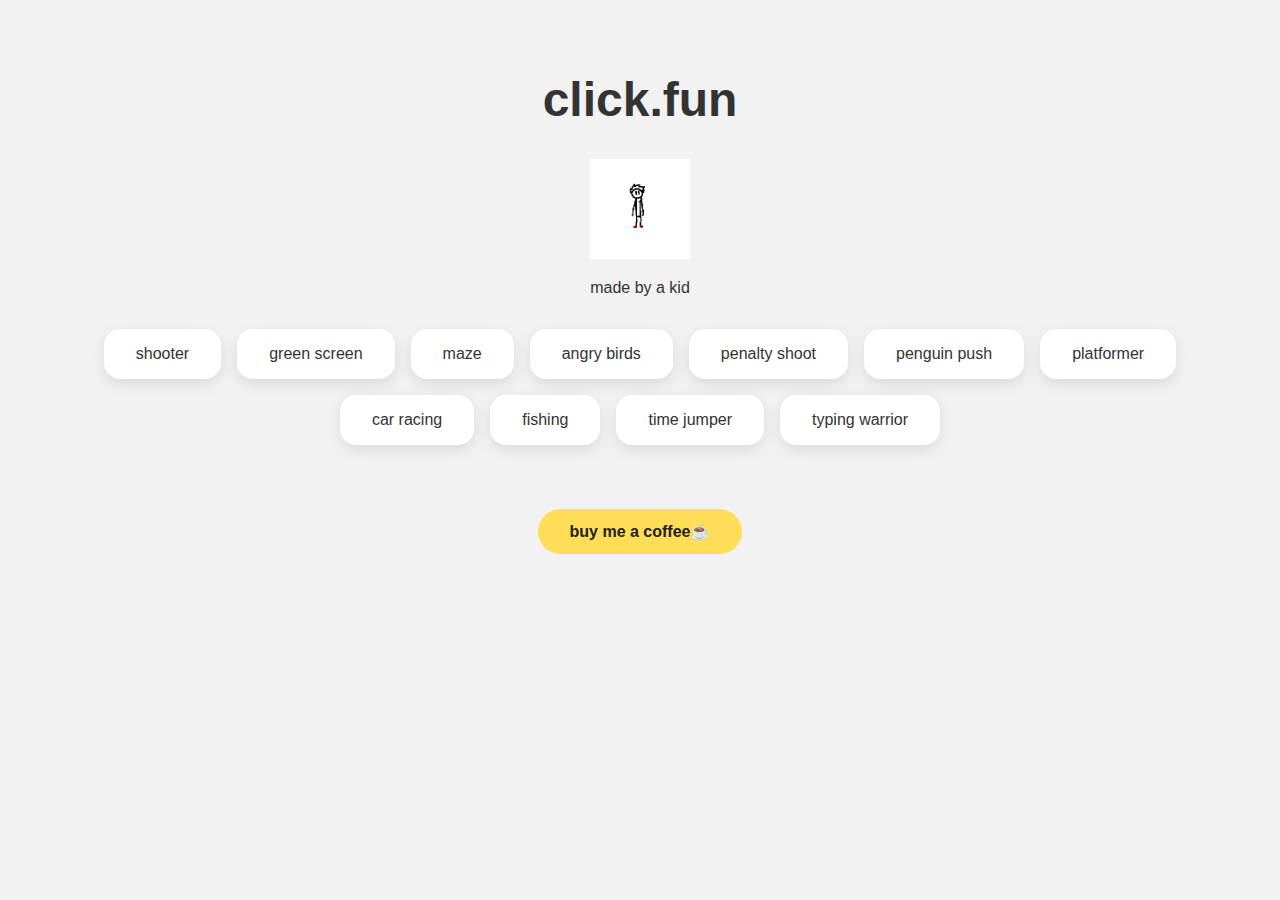
<file: index.html>
<!DOCTYPE html>
<html lang="en">
<head>
  <meta charset="UTF-8">
  <meta name="viewport" content="width=device-width, initial-scale=1.0">
  <title>click.fun</title>
  <link rel="stylesheet" href="style.css">
</head>
<body>
  <h1>click.fun</h1>
  <img src="myphoto.png" width=100 height=100 alt="photo of kid">
  <p>made by a kid</p>

  <div class="game-gallery">
    <a href="games/game1.html" class="game-card">shooter</a>
    <a href="games/game2.html" class="game-card">green screen</a>
    <a href="games/game3.html" class="game-card">maze</a>
    <a href="games/game4.html" class="game-card">angry birds</a>
    <a href="games/game5.html" class="game-card">penalty shoot</a>
    <a href="games/game6.html" class="game-card">penguin push</a>
    <a href="games/game7.html" class="game-card">platformer</a>
    <a href="games/game8.html" class="game-card">car racing</a>
    <a href="games/game9.html" class="game-card">fishing</a>
    <a href="games/game10.html" class="game-card">time jumper</a>
    <a href="games/game11.html" class="game-card">typing warrior</a>
  </div>

  <a href="buy-me-a-coffee.html" class="donate-button">buy me a coffee☕</a>
  <script src="script.js"></script>
</body>
</html>
</file>
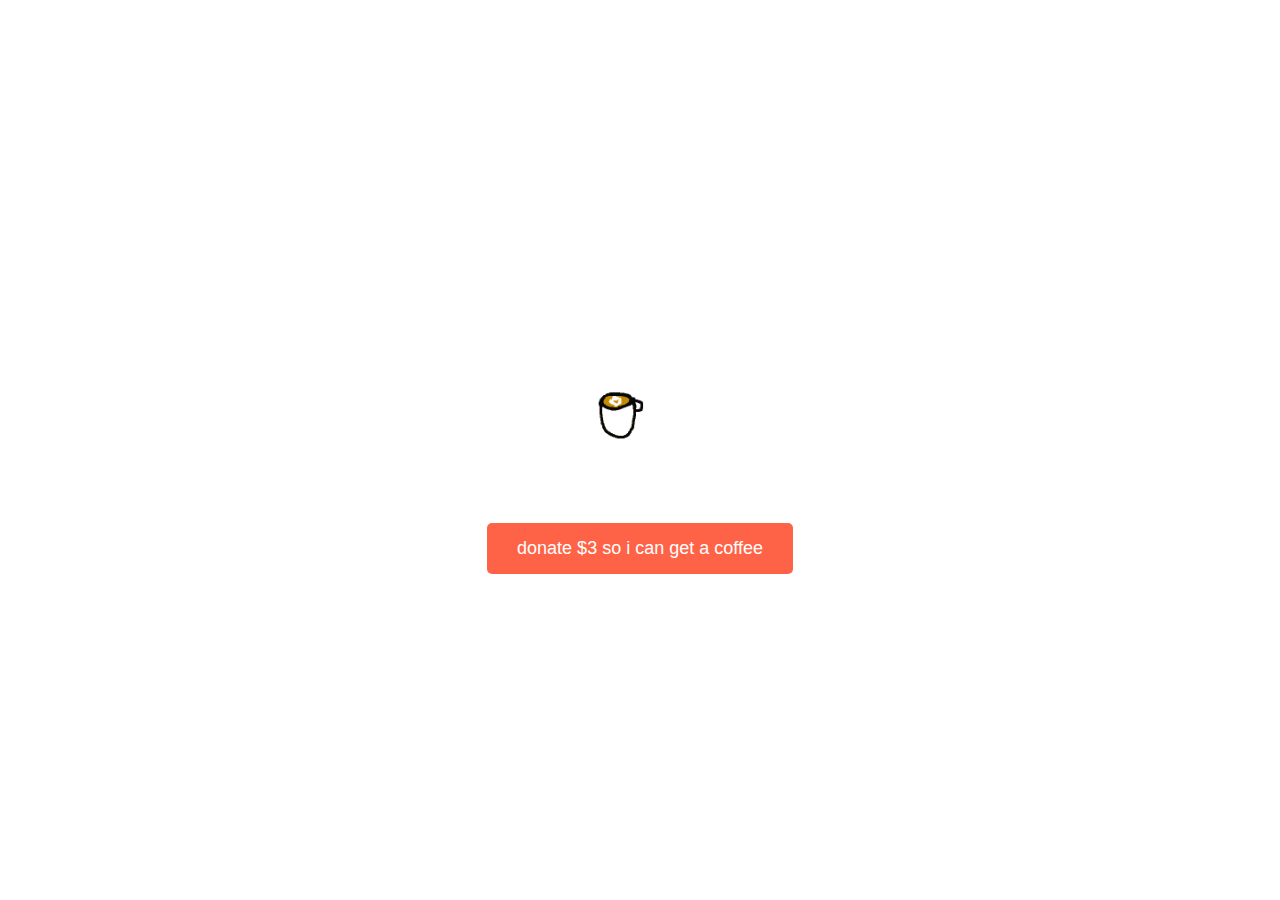
<file: buy-me-a-coffee.html>
<!DOCTYPE html>
<html lang="en">
<head>
  <meta charset="UTF-8">
  <meta name="viewport" content="width=device-width, initial-scale=1.0">
  <title>buy robin a coffee</title>
</head>
<body style="margin:0; display:flex; justify-content:center; align-items:center; height:100vh; background:#fff; flex-direction:column; font-family:sans-serif;">

  <img src="your-coffee-image.png" alt="coffee image" style="width:200px; height:auto; margin-bottom:20px;">


  <a href="https://www.buymeacoffee.com/robin?amount=3" target="_blank" rel="a highschooler" style="text-decoration:none;">
    <button style="padding: 15px 30px; background-color: #ff6347; color: #fff; border: none; border-radius: 5px; font-size: 18px; cursor: pointer; transition: transform 0.3s;">
      donate $3 so i can get a coffee
    </button>
  </a>

</body>
</html>
</file>
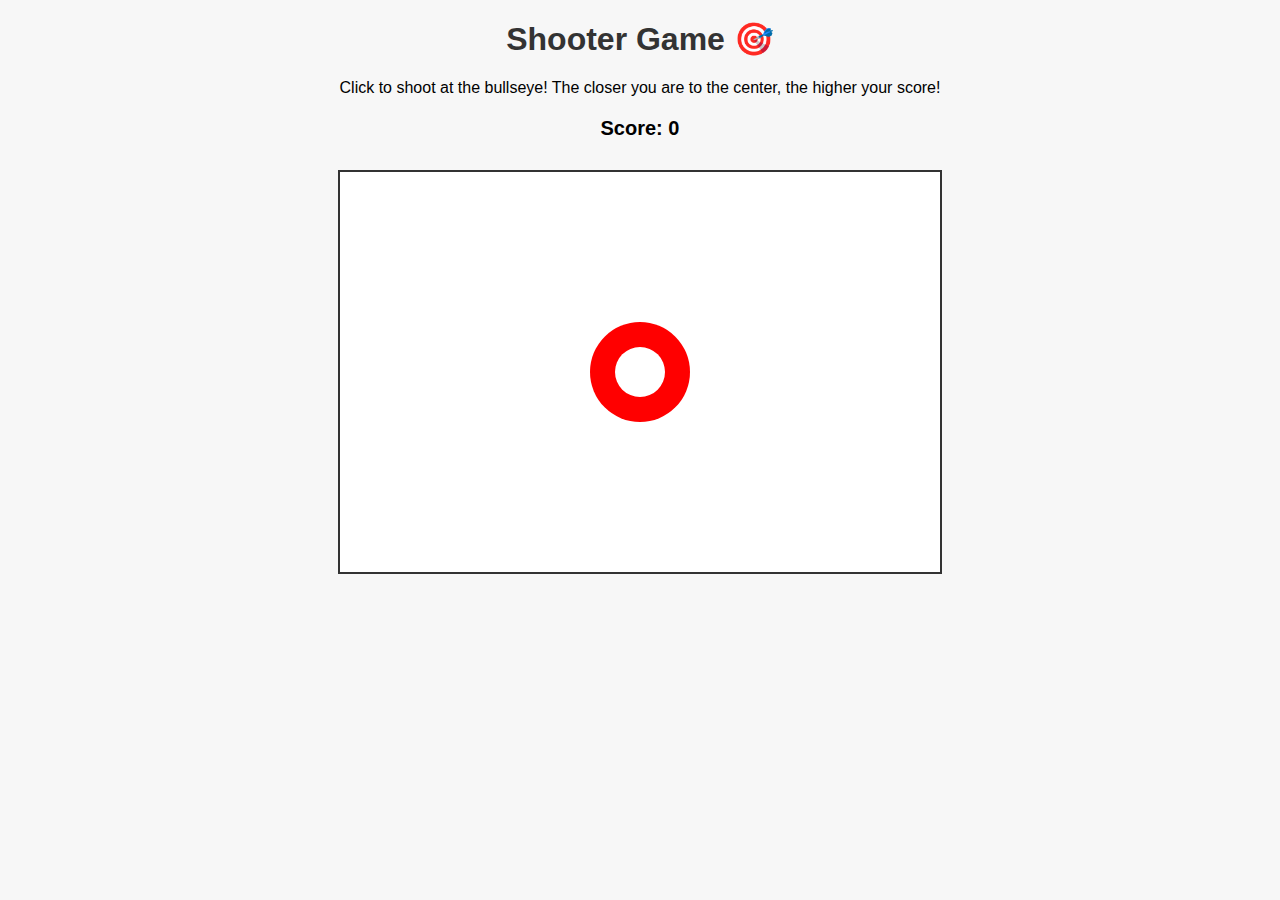
<file: games/game1.html>
<!DOCTYPE html>
<html lang="en">
<head>
  <meta charset="UTF-8">
  <meta name="viewport" content="width=device-width, initial-scale=1.0">
  <title>Shooter Game</title>
  <style>
    body {
      font-family: Arial, sans-serif;
      text-align: center;
      background-color: #f7f7f7;
    }

    h1 {
      margin-top: 20px;
      color: #333;
    }

    #score {
      font-size: 20px;
      font-weight: bold;
      margin: 20px;
    }

    canvas {
      background-color: #fff;
      border: 2px solid #333;
      display: block;
      margin: 30px auto;
    }
  </style>
</head>
<body>
  <h1>Shooter Game 🎯</h1>
  <p>Click to shoot at the bullseye! The closer you are to the center, the higher your score!</p>
  <div id="score">Score: 0</div>
  <canvas id="gameCanvas"></canvas>

  <script>
    const canvas = document.getElementById("gameCanvas");
    const ctx = canvas.getContext("2d");
    canvas.width = 600;
    canvas.height = 400;

    let score = 0;
    const centerX = canvas.width / 2;
    const centerY = canvas.height / 2;
    const radius = 50; // Radius of the bullseye
    const maxDistance = Math.sqrt(centerX * centerX + centerY * centerY);

    // Draw bullseye
    function drawBullseye() {
      ctx.clearRect(0, 0, canvas.width, canvas.height); // Clear the canvas
      ctx.beginPath();
      ctx.arc(centerX, centerY, radius, 0, Math.PI * 2);
      ctx.fillStyle = "red";
      ctx.fill();
      ctx.beginPath();
      ctx.arc(centerX, centerY, radius / 2, 0, Math.PI * 2);
      ctx.fillStyle = "white";
      ctx.fill();
      ctx.closePath();
    }

    // Calculate score based on click distance from the center
    function calculateScore(x, y) {
      const distance = Math.sqrt((x - centerX) ** 2 + (y - centerY) ** 2);
      const score = Math.max(0, Math.floor(100 - (distance / maxDistance) * 100));
      return score;
    }

    // Update score and display it
    function updateScore(x, y) {
      score = calculateScore(x, y);
      document.getElementById("score").textContent = `Score: ${score}`;
    }

    // Shoot when the user clicks
    canvas.addEventListener("click", (e) => {
      const x = e.offsetX;
      const y = e.offsetY;
      updateScore(x, y);
      drawBullseye();
      ctx.beginPath();
      ctx.arc(x, y, 10, 0, Math.PI * 2);
      ctx.fillStyle = "blue";
      ctx.fill();
      ctx.closePath();
    });

    // Draw the initial bullseye
    drawBullseye();
  </script>
</body>
</html>
</file>
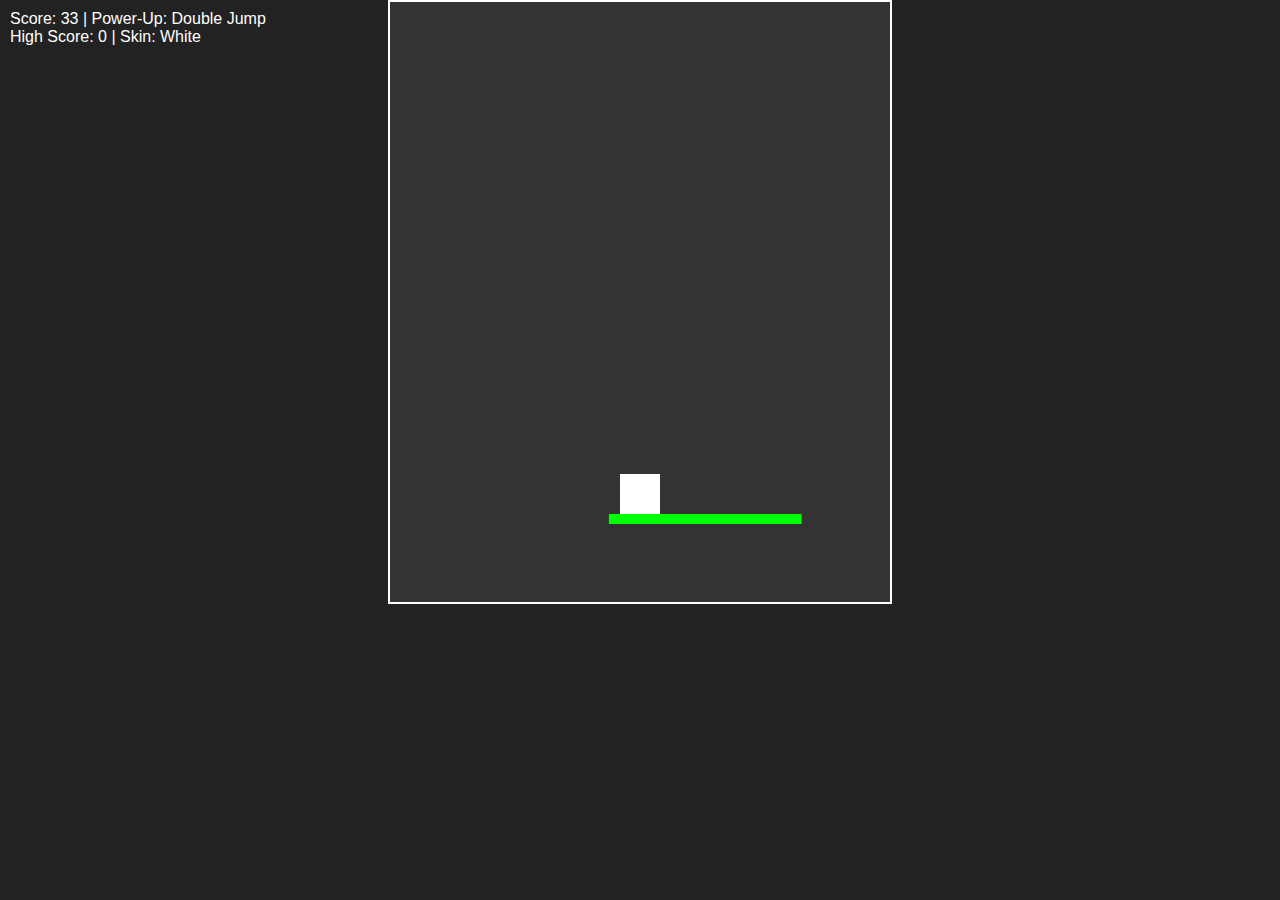
<file: games/game10.html>
<!DOCTYPE html>
<html lang="en">
<head>
  <meta charset="UTF-8" />
  <title>Time Jumper</title>
  <style>
    * { margin: 0; padding: 0; box-sizing: border-box; }
    body { background: #222; overflow: hidden; font-family: sans-serif; color: white; }
    canvas { display: block; margin: auto; background: #333; border: 2px solid white; }
    #ui {
      position: absolute;
      top: 10px;
      left: 10px;
      font-size: 16px;
    }
    #gameover {
      position: absolute;
      top: 50%;
      left: 50%;
      transform: translate(-50%, -50%);
      color: white;
      font-size: 24px;
      text-align: center;
      display: none;
    }
    button {
      margin-top: 10px;
      padding: 10px 20px;
      font-size: 16px;
      cursor: pointer;
    }
  </style>
</head>
<body>
  <canvas id="game"></canvas>
  <div id="ui">
    Score: <span id="score">0</span> | Power-Up: <span id="power">None</span><br>
    High Score: <span id="highscore">0</span> | Skin: <span id="skin">White</span>
  </div>
  <div id="gameover">
    <p id="gameoverText"></p>
    <button onclick="restartGame()">Try Again</button>
    <br><br>
    <button onclick="cycleSkin()">Change Skin</button>
  </div>

  <script>
    const canvas = document.getElementById("game");
    const ctx = canvas.getContext("2d");
    canvas.width = 500;
    canvas.height = 600;

    let player = { x: 230, y: 500, width: 40, height: 40, vy: 0, jumping: false };
    let skins = ["white", "red", "blue", "yellow", "green"];
    let currentSkin = 0;
    let platforms = [];
    let score = 0;
    let highscore = localStorage.getItem("highscore") || 0;
    let powerUp = "None";
    let gravity = 0.5;
    let jumpPower = -10;
    let gameSpeed = 2;
    let keys = {};
    let gameRunning = true;

    document.getElementById("highscore").textContent = highscore;
    document.getElementById("skin").textContent = skins[currentSkin].charAt(0).toUpperCase() + skins[currentSkin].slice(1);

    function cycleSkin() {
      currentSkin = (currentSkin + 1) % skins.length;
      document.getElementById("skin").textContent = skins[currentSkin].charAt(0).toUpperCase() + skins[currentSkin].slice(1);
    }

    function createPlatform() {
      const width = 100 + Math.random() * 100;
      const x = Math.random() * (canvas.width - width);
      platforms.push({ x, y: canvas.height, width, height: 10, timer: 300 });
    }
    setInterval(() => { if (gameRunning) createPlatform(); }, 1500);

    window.addEventListener("keydown", e => keys[e.key] = true);
    window.addEventListener("keyup", e => keys[e.key] = false);

    function applyPowerUp(type) {
      powerUp = type;
      document.getElementById("power").textContent = type;
      if (type === "Double Jump") jumpPower = -15;
      if (type === "Slow Time") gameSpeed = 1;
      if (type === "Platform Freeze") gravity = 0.2;
      setTimeout(() => {
        powerUp = "None";
        document.getElementById("power").textContent = "None";
        jumpPower = -10;
        gameSpeed = 2;
        gravity = 0.5;
      }, 5000);
    }

    function gameLoop() {
      if (!gameRunning) return;
      ctx.clearRect(0, 0, canvas.width, canvas.height);

      if (keys["ArrowLeft"]) player.x -= 5;
      if (keys["ArrowRight"]) player.x += 5;
      if (keys[" "] && !player.jumping) {
        player.vy = jumpPower;
        player.jumping = true;
      }

      player.vy += gravity;
      player.y += player.vy;

      if (player.y > canvas.height) {
        endGame();
        return;
      }

      for (let i = platforms.length - 1; i >= 0; i--) {
        let p = platforms[i];
        p.y -= gameSpeed;
        p.timer--;
        if (p.timer <= 0) {
          platforms.splice(i, 1);
          continue;
        }
        ctx.fillStyle = "lime";
        ctx.fillRect(p.x, p.y, p.width, p.height);

        if (
          player.vy >= 0 &&
          player.y + player.height < p.y + 10 &&
          player.y + player.height > p.y &&
          player.x + player.width > p.x &&
          player.x < p.x + p.width
        ) {
          player.y = p.y - player.height;
          player.vy = 0;
          player.jumping = false;
          score++;
          document.getElementById("score").textContent = score;

          if (score % 10 === 0) {
            const types = ["Double Jump", "Slow Time", "Platform Freeze"];
            const type = types[Math.floor(Math.random() * types.length)];
            applyPowerUp(type);
          }
        }
      }

      ctx.fillStyle = skins[currentSkin];
      ctx.fillRect(player.x, player.y, player.width, player.height);

      requestAnimationFrame(gameLoop);
    }

    function endGame() {
      gameRunning = false;
      document.getElementById("gameover").style.display = "block";
      document.getElementById("gameoverText").textContent = `Game Over! Final Score: ${score}`;
      if (score > highscore) {
        highscore = score;
        localStorage.setItem("highscore", highscore);
        document.getElementById("highscore").textContent = highscore;
      }
    }

    function restartGame() {
      player.x = 230;
      player.y = 500;
      player.vy = 0;
      player.jumping = false;
      score = 0;
      document.getElementById("score").textContent = 0;
      platforms = [];
      document.getElementById("gameover").style.display = "none";
      gameRunning = true;
      createPlatform();
      gameLoop();
    }

    createPlatform();
    gameLoop();
  </script>
</body>
</html>
</file>
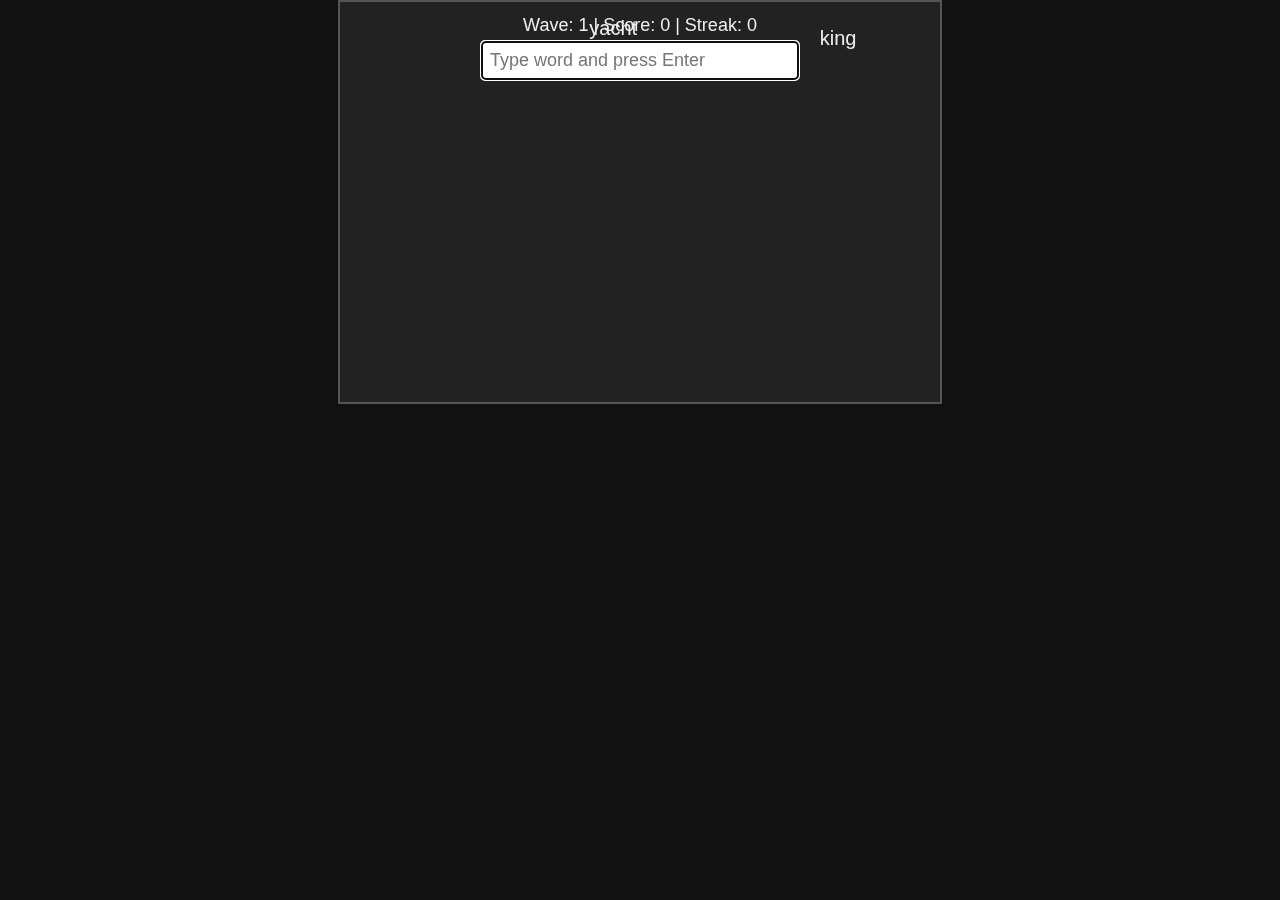
<file: games/game11.html>
<!DOCTYPE html>
<html lang="en">
<head>
  <meta charset="UTF-8">
  <title>Typing Warrior</title>
  <style>
    body { margin: 0; background: #111; color: #eee; font-family: sans-serif; overflow: hidden; }
    #gameCanvas { display: block; margin: auto; background: #222; border: 2px solid #555; }
    #ui { position: absolute; top: 10px; left: 50%; transform: translateX(-50%); text-align: center; }
    #ui div { margin: 5px; font-size: 18px; }
    #inputBox { width: 300px; padding: 8px; font-size: 18px; border-radius: 4px; border: 1px solid #555; }
  </style>
</head>
<body>
  <canvas id="gameCanvas" width="600" height="400"></canvas>
  <div id="ui">
    <div>Wave: <span id="wave">1</span> | Score: <span id="score">0</span> | Streak: <span id="streak">0</span></div>
    <input type="text" id="inputBox" placeholder="Type word and press Enter" autocomplete="off" />
    <div id="message"></div>
  </div>
  <script>
    const canvas = document.getElementById('gameCanvas');
    const ctx = canvas.getContext('2d');

    const inputBox = document.getElementById('inputBox');
    const waveDisplay = document.getElementById('wave');
    const scoreDisplay = document.getElementById('score');
    const streakDisplay = document.getElementById('streak');
    const messageDiv = document.getElementById('message');

    const WORDS = ['apple','banana','cherry','dragon','eagle','forest','guitar','harbor','island','jungle','king','lemon','mountain','night','ocean','piano','queen','rocket','sunset','tiger','umbrella','violet','whiskey','xylophone','yacht','zephyr'];

    let enemies = [];
    let effects = [];
    let wave = 1;
    let score = 0;
    let streak = 0;
    let enemySpeed = 1;
    let spawning = true;

    function spawnWave() {
      enemies = [];
      effects = [];
      spawning = true;
      let count = 5 + wave * 2;
      for (let i = 0; i < count; i++) {
        let word = WORDS[Math.floor(Math.random() * WORDS.length)];
        word = word + (wave>3 ? String(Math.floor(Math.random()*10)) : '');
        enemies.push({
          word,
          x: Math.random() * (canvas.width - 80) + 40,
          y: -Math.random() * 200,
          speed: enemySpeed + wave * 0.1,
        });
      }
      waveDisplay.textContent = wave;
    }

    function draw() {
      ctx.clearRect(0,0,canvas.width,canvas.height);
      // draw enemies
      ctx.fillStyle = '#eee';
      ctx.textAlign = 'center';
      ctx.font = '20px sans-serif';
      enemies.forEach(e => {
        ctx.fillText(e.word, e.x, e.y);
        e.y += e.speed;
      });
      // draw effects
      effects.forEach((eff, i) => {
        ctx.globalAlpha = eff.alpha;
        ctx.fillStyle = 'red';
        ctx.beginPath(); ctx.arc(eff.x, eff.y, eff.radius, 0, Math.PI*2); ctx.fill();
        ctx.globalAlpha = 1;
        eff.radius += 1;
        eff.alpha -= 0.02;
        if (eff.alpha <= 0) effects.splice(i,1);
      });
    }

    function update() {
      // check for game over
      for (let e of enemies) {
        if (e.y > canvas.height - 20) {
          endGame(); return;
        }
      }
      if (enemies.length === 0 && spawning) {
        spawning = false;
        wave++;
        enemySpeed += 0.2;
        setTimeout(spawnWave, 1000);
      }
      draw();
      if (spawning) requestAnimationFrame(update);
    }

    function endGame() {
      messageDiv.innerHTML = `<span style=\"color:red;font-size:24px;\">Game Over!</span> Final Score: ${score}`;
      spawning = false;
      inputBox.disabled = true;
    }

    inputBox.addEventListener('keydown', e => {
      if (e.key === 'Enter') {
        let val = inputBox.value.trim();
        let idx = enemies.findIndex(en => en.word === val);
        if (idx !== -1) {
          let en = enemies[idx];
          // hit effect
          effects.push({ x: en.x, y: en.y, radius: 10, alpha: 1 });
          enemies.splice(idx,1);
          score += 10 * (1 + Math.floor(streak/5));
          streak++;
          messageDiv.textContent = 'Hit!';
        } else {
          streak = 0;
          messageDiv.textContent = 'Miss!';
        }
        scoreDisplay.textContent = score;
        streakDisplay.textContent = streak;
        inputBox.value = '';
      }
    });

    // start
    spawnWave();
    update();
    inputBox.focus();
  </script>
</body>
</html>
</file>
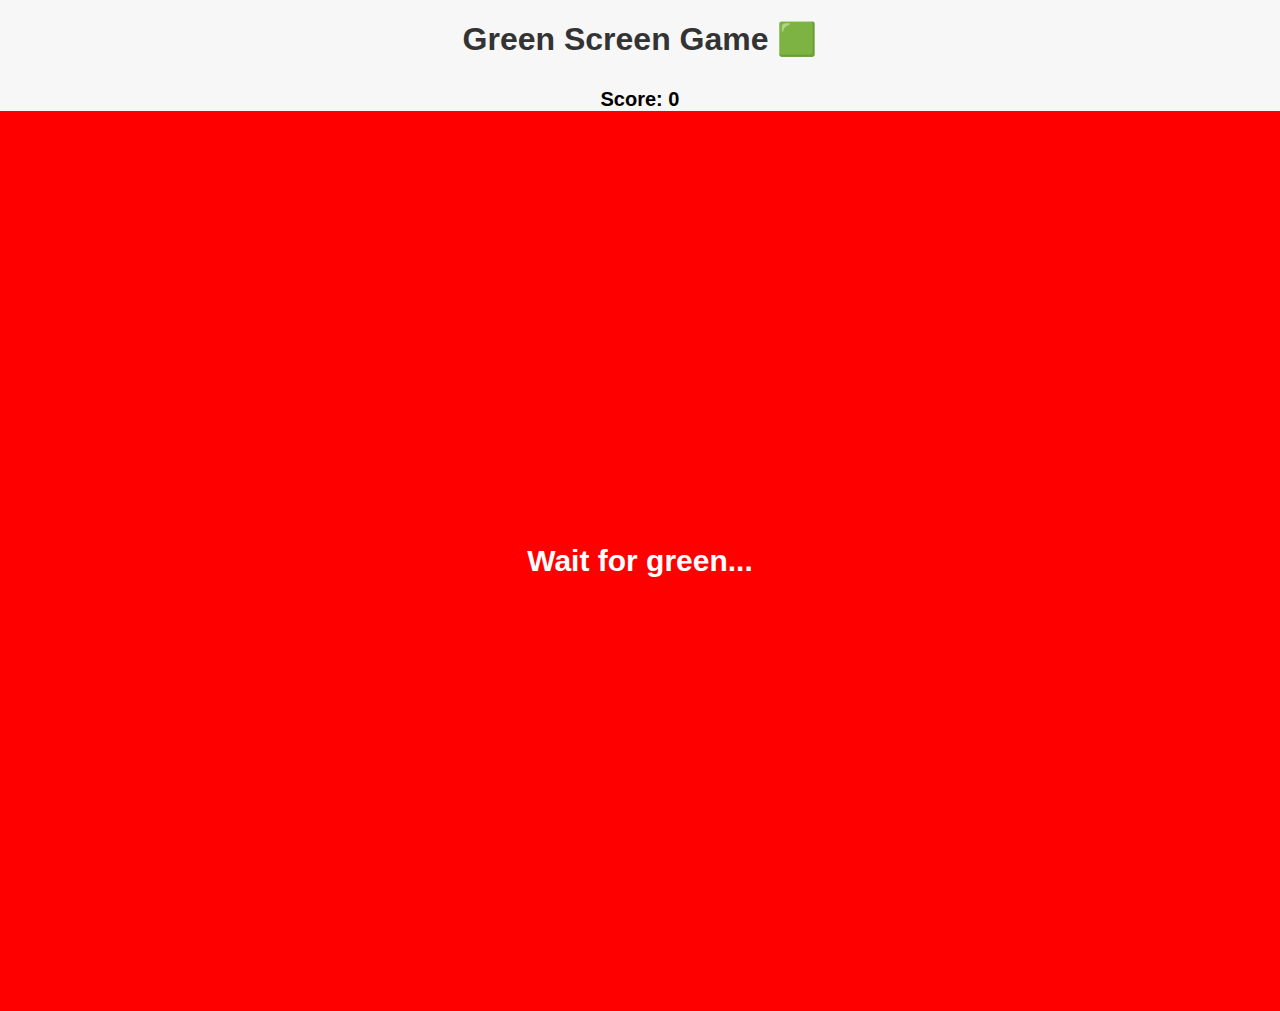
<file: games/game2.html>
<!DOCTYPE html>
<html lang="en">
<head>
  <meta charset="UTF-8">
  <meta name="viewport" content="width=device-width, initial-scale=1.0">
  <title>Green Screen Game</title>
  <style>
    body {
      font-family: Arial, sans-serif;
      text-align: center;
      background-color: #f7f7f7;
      margin: 0;
      padding: 0;
    }

    h1 {
      margin-top: 20px;
      color: #333;
    }

    #score {
      font-size: 20px;
      font-weight: bold;
      margin-top: 30px;
    }

    #game-container {
      width: 100%;
      height: 100vh;
      background-color: red;  /* Starting background color */
      display: flex;
      justify-content: center;
      align-items: center;
      color: white;
      font-size: 40px;
      cursor: pointer;
    }

    #result {
      font-size: 30px;
      font-weight: bold;
    }
  </style>
</head>
<body>
  <h1>Green Screen Game 🟩</h1>
  <div id="score">Score: 0</div>
  <div id="game-container">
    <div id="result">Wait for green...</div>
  </div>

  <script>
    let score = 0;
    let startTime = 0;
    let gameStarted = false;
    const gameContainer = document.getElementById("game-container");
    const resultDiv = document.getElementById("result");
    const scoreDisplay = document.getElementById("score");

    // Randomly change the screen to green after a random time between 2 and 5 seconds
    function startGame() {
      gameStarted = true;
      resultDiv.textContent = "Wait for green...";
      gameContainer.style.backgroundColor = "red";

      const waitTime = Math.floor(Math.random() * (5000 - 2000) + 2000);  // Random time between 2s and 5s

      setTimeout(() => {
        if (gameStarted) {
          gameContainer.style.backgroundColor = "green"; // Turn screen green
          startTime = Date.now(); // Start the timer
          resultDiv.textContent = "Click!";
        }
      }, waitTime);
    }

    // Handle click event
    gameContainer.addEventListener("click", () => {
      if (gameContainer.style.backgroundColor === "green") {
        const timeTaken = Date.now() - startTime; // Calculate milliseconds taken to click
        score++;
        scoreDisplay.textContent = `Score: ${score}`;
        resultDiv.textContent = `You clicked in ${timeTaken} ms!`;

        setTimeout(() => {
          startGame(); // Start the game again after a short delay
        }, 1000); // Delay before starting the next round
      }
    });

    // Start the first game
    startGame();
  </script>
</body>
</html>
</file>
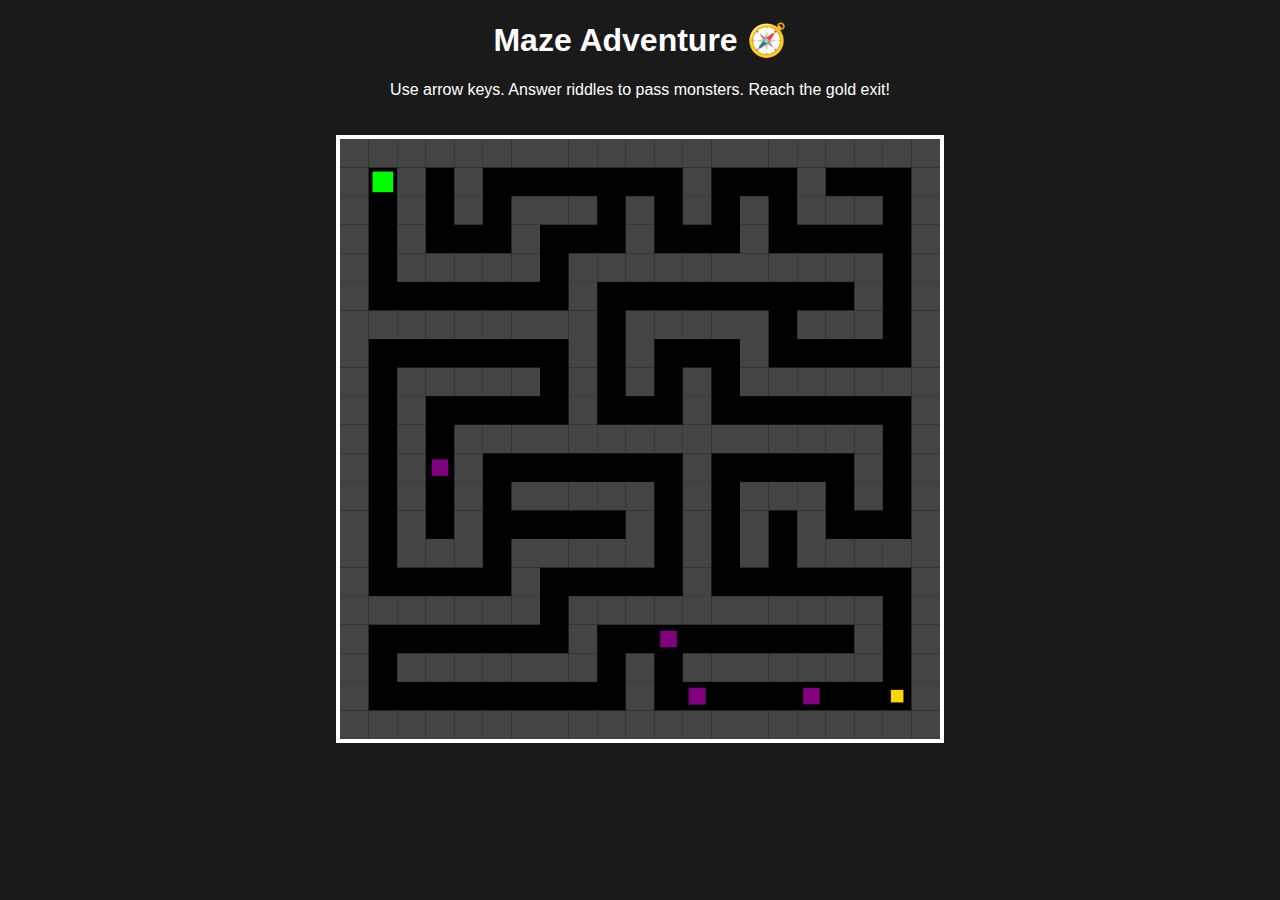
<file: games/game3.html>
<!DOCTYPE html>
<html lang="en">
<head>
  <meta charset="UTF-8">
  <title>Maze Adventure Game</title>
  <style>
    body {
      font-family: sans-serif;
      background-color: #1a1a1a;
      color: white;
      text-align: center;
      margin: 0;
      padding: 0;
    }

    canvas {
      margin-top: 20px;
      border: 4px solid white;
      background-color: black;
    }

    #message {
      margin-top: 10px;
      font-size: 18px;
      color: #fffbcc;
    }
  </style>
</head>
<body>
  <h1>Maze Adventure 🧭</h1>
  <p>Use arrow keys. Answer riddles to pass monsters. Reach the gold exit!</p>
  <canvas id="mazeCanvas" width="600" height="600"></canvas>
  <div id="message"></div>

  <script>
    const canvas = document.getElementById("mazeCanvas");
    const ctx = canvas.getContext("2d");

    const rows = 21;
    const cols = 21;
    const cellSize = canvas.width / cols;

    let maze = [];
    let monsters = [];
    const player = { x: 1, y: 1 };
    const exit = { x: cols - 2, y: rows - 2 };

    const riddles = [
      { q: "What has to be broken before you can use it?", a: "egg" },
      { q: "I’m tall when I’m young, and short when I’m old. What am I?", a: "candle" },
      { q: "What goes up but never comes down?", a: "age" },
      { q: "What gets wetter the more it dries?", a: "towel" },
      { q: "I speak without a mouth and hear without ears. What am I?", a: "echo" },
      { q: "The more of me you take, the more you leave behind. What am I?", a: "footsteps" },
      { q: "I have keys but no locks. I have a space but no room. What am I?", a: "keyboard" },
      { q: "What runs but never walks, has a bed but never sleeps?", a: "river" },
      { q: "What can travel around the world while staying in the same corner?", a: "stamp" },
      { q: "What begins with T, ends with T, and has T in it?", a: "teapot" },
      { q: "I’m light as a feather, but even the world’s strongest man can’t hold me for long. What am I?", a: "breath" }
    ];

    function shuffle(array) {
      for (let i = array.length - 1; i > 0; i--) {
        const j = Math.floor(Math.random() * (i + 1));
        [array[i], array[j]] = [array[j], array[i]];
      }
      return array;
    }

    function generateMaze() {
      maze = Array(rows).fill().map(() => Array(cols).fill(1));

      function carve(x, y) {
        maze[y][x] = 0;
        const dirs = shuffle([[0, -2], [2, 0], [0, 2], [-2, 0]]);
        for (const [dx, dy] of dirs) {
          const nx = x + dx;
          const ny = y + dy;
          if (nx > 0 && ny > 0 && nx < cols && ny < rows && maze[ny][nx] === 1) {
            maze[y + dy / 2][x + dx / 2] = 0;
            carve(nx, ny);
          }
        }
      }

      carve(1, 1);

      monsters = [];
      while (monsters.length < 5) {
        const x = Math.floor(Math.random() * (cols - 2)) + 1;
        const y = Math.floor(Math.random() * (rows - 2)) + 1;
        if (maze[y][x] === 0 && !(x === player.x && y === player.y) && !(x === exit.x && y === exit.y)) {
          monsters.push({ x, y, defeated: false });
        }
      }
    }

    function drawMaze() {
      ctx.clearRect(0, 0, canvas.width, canvas.height);
      for (let y = 0; y < rows; y++) {
        for (let x = 0; x < cols; x++) {
          if (maze[y][x] === 1) {
            ctx.fillStyle = "#444";
            ctx.fillRect(x * cellSize, y * cellSize, cellSize, cellSize);
          }
        }
      }

      // Draw monsters
      monsters.forEach(m => {
        if (!m.defeated) {
          ctx.fillStyle = "purple";
          ctx.fillRect(m.x * cellSize + 6, m.y * cellSize + 6, cellSize - 12, cellSize - 12);
        }
      });

      // Draw player
      ctx.fillStyle = "lime";
      ctx.fillRect(player.x * cellSize + 4, player.y * cellSize + 4, cellSize - 8, cellSize - 8);

      // Draw exit
      ctx.fillStyle = "gold";
      ctx.fillRect(exit.x * cellSize + 8, exit.y * cellSize + 8, cellSize - 16, cellSize - 16);
    }

    function showMessage(text) {
      document.getElementById("message").textContent = text;
    }

    function checkMonster() {
      const monster = monsters.find(m => m.x === player.x && m.y === player.y && !m.defeated);
      if (monster) {
        const riddle = riddles[Math.floor(Math.random() * riddles.length)];
        const answer = prompt("🧟 Monster asks: " + riddle.q).toLowerCase().trim();
        if (answer === riddle.a) {
          monster.defeated = true;
          showMessage("✅ Correct! Monster defeated.");
        } else {
          showMessage("❌ Wrong! Try another path.");
          return false;
        }
      }
      return true;
    }

    function move(dx, dy) {
      const nx = player.x + dx;
      const ny = player.y + dy;
      if (maze[ny][nx] === 0) {
        const prevX = player.x, prevY = player.y;
        player.x = nx;
        player.y = ny;
        if (!checkMonster()) {
          player.x = prevX;
          player.y = prevY;
        }
        if (player.x === exit.x && player.y === exit.y) {
          showMessage("🎉 You escaped the maze!");
        }
        drawMaze();
      }
    }

    document.addEventListener("keydown", e => {
      switch (e.key) {
        case "ArrowUp": move(0, -1); break;
        case "ArrowDown": move(0, 1); break;
        case "ArrowLeft": move(-1, 0); break;
        case "ArrowRight": move(1, 0); break;
      }
    });

    generateMaze();
    drawMaze();
  </script>
</body>
</html>
</file>
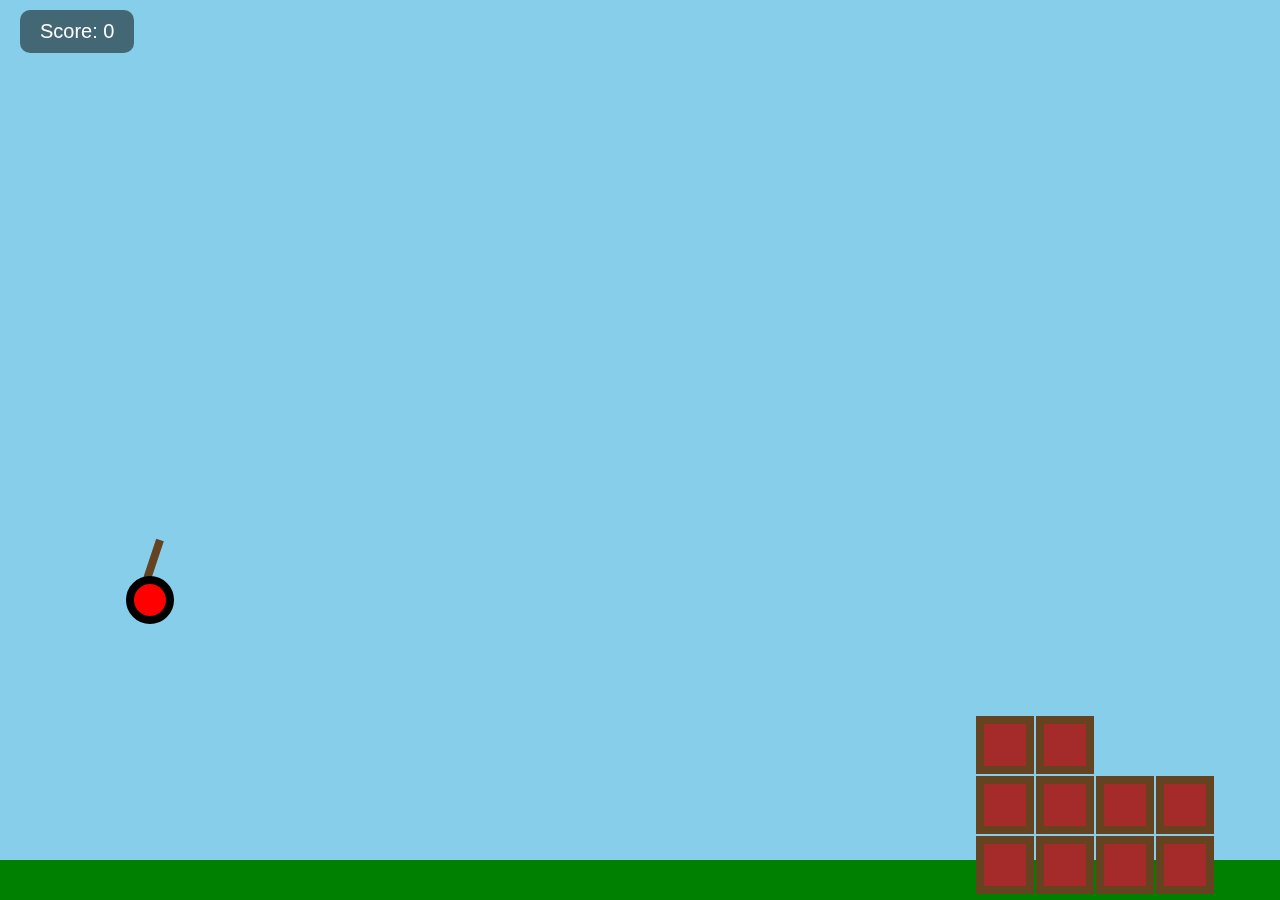
<file: games/game4.html>
<!DOCTYPE html>
<html lang="en">
<head>
  <meta charset="UTF-8">
  <title>Slingshot Showdown 🐦</title>
  <style>
    body {
      margin: 0;
      overflow: hidden;
      background: skyblue;
      font-family: sans-serif;
    }

    #scoreboard {
      position: absolute;
      top: 10px;
      left: 20px;
      color: white;
      background: rgba(0,0,0,0.5);
      padding: 10px 20px;
      font-size: 20px;
      border-radius: 10px;
    }

    #redoBtn {
      position: absolute;
      top: 10px;
      right: 20px;
      padding: 10px 20px;
      font-size: 16px;
      background: #ff5959;
      border: none;
      color: white;
      border-radius: 10px;
      cursor: pointer;
      display: none;
    }

    canvas {
      display: block;
    }
  </style>
</head>
<body>
  <div id="scoreboard">Score: 0</div>
  <button id="redoBtn">🔁 Redo</button>
  <canvas id="gameCanvas"></canvas>

  <script>
    const canvas = document.getElementById("gameCanvas");
    const ctx = canvas.getContext("2d");
    canvas.width = window.innerWidth;
    canvas.height = window.innerHeight;

    const scoreboard = document.getElementById("scoreboard");
    const redoBtn = document.getElementById("redoBtn");

    const gravity = 0.4;
    let isDragging = false;
    let score = 0;

    const slingshot = { x: 150, y: canvas.height - 300 };

    let bird;
    let blocks = [];

    function resetGame() {
      bird = {
        x: slingshot.x,
        y: slingshot.y,
        radius: 20,
        vx: 0,
        vy: 0,
        launched: false
      };

      blocks = [];
      for (let i = 0; i < 10; i++) {
        blocks.push({
          x: canvas.width - 300 + (i % 4) * 60,
          y: canvas.height - 60 - Math.floor(i / 4) * 60,
          w: 50,
          h: 50,
          color: "brown",
          hit: false
        });
      }

      score = 0;
      updateScore();
      redoBtn.style.display = "none";
    }

    function updateScore() {
      scoreboard.textContent = "Score: " + score;
    }

    function drawSlingshot() {
      ctx.strokeStyle = "#654321";
      ctx.lineWidth = 8;
      ctx.beginPath();
      ctx.moveTo(slingshot.x - 10, slingshot.y);
      ctx.lineTo(slingshot.x + 10, slingshot.y - 60);
      ctx.stroke();
    }

    function drawBird() {
      ctx.beginPath();
      ctx.arc(bird.x, bird.y, bird.radius, 0, Math.PI * 2);
      ctx.fillStyle = "red";
      ctx.fill();
      ctx.strokeStyle = "black";
      ctx.stroke();
    }

    function drawBlocks() {
      blocks.forEach(b => {
        if (!b.hit) {
          ctx.fillStyle = b.color;
          ctx.fillRect(b.x, b.y, b.w, b.h);
          ctx.strokeRect(b.x, b.y, b.w, b.h);
        }
      });
    }

    function update() {
      if (bird.launched) {
        bird.vy += gravity;
        bird.x += bird.vx;
        bird.y += bird.vy;

        blocks.forEach(b => {
          if (!b.hit && bird.x + bird.radius > b.x && bird.x - bird.radius < b.x + b.w &&
              bird.y + bird.radius > b.y && bird.y - bird.radius < b.y + b.h) {
            b.hit = true;
            score++;
            updateScore();
          }
        });

        if (bird.y > canvas.height + 50 || bird.x > canvas.width + 50 || bird.x < -50) {
          redoBtn.style.display = "inline-block";
        }
      }
    }

    function draw() {
      ctx.clearRect(0, 0, canvas.width, canvas.height);

      // Sky and ground
      ctx.fillStyle = "green";
      ctx.fillRect(0, canvas.height - 40, canvas.width, 40);

      drawSlingshot();
      drawBlocks();
      drawBird();

      if (isDragging) {
        ctx.beginPath();
        ctx.moveTo(slingshot.x, slingshot.y);
        ctx.lineTo(bird.x, bird.y);
        ctx.strokeStyle = "black";
        ctx.stroke();
      }
    }

    function gameLoop() {
      update();
      draw();
      requestAnimationFrame(gameLoop);
    }

    canvas.addEventListener("mousedown", e => {
      const dx = e.offsetX - bird.x;
      const dy = e.offsetY - bird.y;
      if (Math.sqrt(dx * dx + dy * dy) < bird.radius + 10 && !bird.launched) {
        isDragging = true;
      }
    });

    canvas.addEventListener("mousemove", e => {
      if (isDragging) {
        bird.x = e.offsetX;
        bird.y = e.offsetY;
      }
    });

    canvas.addEventListener("mouseup", e => {
      if (isDragging) {
        isDragging = false;
        bird.vx = (slingshot.x - e.offsetX) * 0.15;
        bird.vy = (slingshot.y - e.offsetY) * 0.15;
        bird.launched = true;
      }
    });

    redoBtn.addEventListener("click", () => {
      resetGame();
    });

    resetGame();
    gameLoop();
  </script>
</body>
</html>
</file>
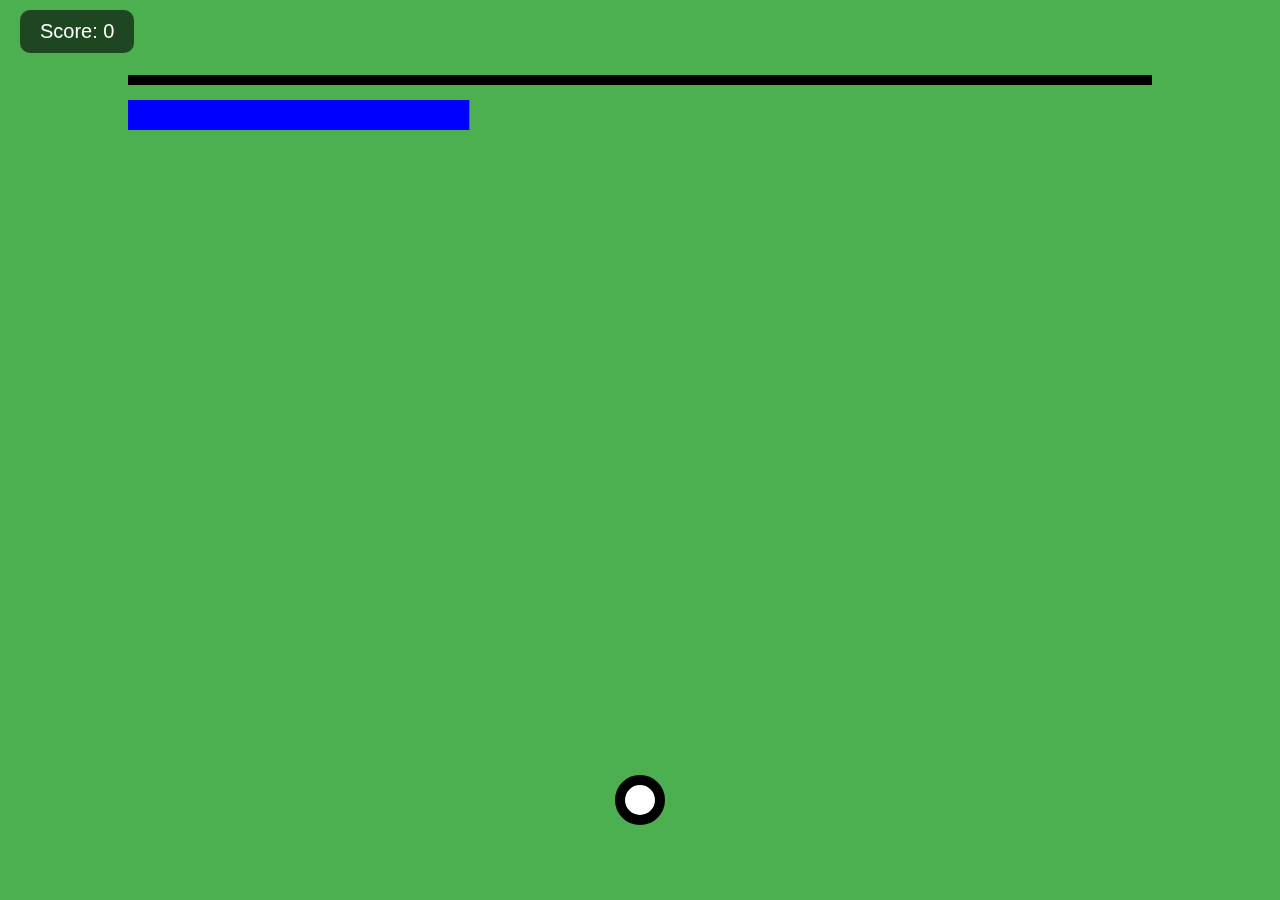
<file: games/game5.html>
<!DOCTYPE html>
<html lang="en">
<head>
  <meta charset="UTF-8">
  <title>Penalty Kick Challenge ⚽</title>
  <style>
    body {
      margin: 0;
      overflow: hidden;
      font-family: sans-serif;
      background: #a8d5e2;
    }

    canvas {
      display: block;
    }

    #score {
      position: absolute;
      top: 10px;
      left: 20px;
      background: rgba(0,0,0,0.6);
      color: white;
      padding: 10px 20px;
      font-size: 20px;
      border-radius: 10px;
    }

    #redoBtn {
      position: absolute;
      top: 10px;
      right: 20px;
      padding: 10px 20px;
      font-size: 16px;
      background: #f44336;
      border: none;
      color: white;
      border-radius: 10px;
      cursor: pointer;
      display: none;
    }

    #message {
      position: absolute;
      top: 100px;
      left: 50%;
      transform: translateX(-50%);
      font-size: 30px;
      color: white;
      font-weight: bold;
      display: none;
    }

    .crowd {
      position: absolute;
      top: 50%;
      width: 50px;
      height: 50px;
      background: yellow;
      border-radius: 50%;
      animation: crowdCheer 1s ease-in-out infinite;
    }

    .crowd-left {
      left: 10px;
    }

    .crowd-right {
      right: 10px;
    }

    @keyframes crowdCheer {
      0%, 100% { transform: scale(1); }
      50% { transform: scale(1.5); }
    }
  </style>
</head>
<body>
  <div id="score">Score: 0</div>
  <button id="redoBtn">🔁 Try Again</button>
  <div id="message"></div>
  <canvas id="gameCanvas"></canvas>

  <script>
    const canvas = document.getElementById('gameCanvas');
    const ctx = canvas.getContext('2d');
    const scoreDisplay = document.getElementById('score');
    const redoBtn = document.getElementById('redoBtn');
    const messageDisplay = document.getElementById('message');

    canvas.width = window.innerWidth;
    canvas.height = window.innerHeight;

    let ball, goalie, dragging = false, score = 0, gameOver = false;

    const messages = ["MMMMMBAPPE", "SUIIIIIIII", "GOAL!", "TOP CORNER"];

    function resetGame() {
      ball = {
        x: canvas.width / 2,
        y: canvas.height - 100,
        radius: 20,
        vx: 0,
        vy: 0,
        isMoving: false
      };

      // Goal size is now 80% of the canvas width, allowing goalie to move more
      const goalWidth = canvas.width * 0.8;
      goalie = {
        x: canvas.width / 2 - goalWidth / 2, // Start at the center of the goal
        y: 100,
        width: goalWidth / 3, // Goalkeeper's width (1/3 of the goal width)
        height: 30,
        direction: 1,
        speed: 16 // Increased speed for faster movement (2x faster than before)
      };

      score = 0;
      gameOver = false;
      updateScore();
      redoBtn.style.display = "none";
      messageDisplay.style.display = "none";
      document.querySelectorAll(".crowd").forEach(c => c.remove());
    }

    function updateScore() {
      scoreDisplay.textContent = `Score: ${score}`;
    }

    function drawField() {
      ctx.fillStyle = '#4CAF50';
      ctx.fillRect(0, 0, canvas.width, canvas.height);
      ctx.fillStyle = 'white';
      ctx.lineWidth = 10;

      // Goal line width 80% of canvas width
      const goalLineWidth = canvas.width * 0.8;
      const goalLineStartX = (canvas.width - goalLineWidth) / 2;
      ctx.beginPath();
      ctx.moveTo(goalLineStartX, 80);
      ctx.lineTo(goalLineStartX + goalLineWidth, 80);
      ctx.stroke();
    }

    function drawBall() {
      ctx.beginPath();
      ctx.arc(ball.x, ball.y, ball.radius, 0, Math.PI * 2);
      ctx.fillStyle = 'white';
      ctx.fill();
      ctx.strokeStyle = 'black';
      ctx.stroke();
    }

    function drawGoalie() {
      ctx.fillStyle = 'blue';
      ctx.fillRect(goalie.x, goalie.y, goalie.width, goalie.height);
    }

    function showMessage(message) {
      messageDisplay.textContent = message;
      messageDisplay.style.display = "block";
      setTimeout(() => {
        messageDisplay.style.display = "none";
      }, 1500);
    }

    function drawCrowd() {
      if (score > 0) {
        const leftCrowd = document.createElement('div');
        leftCrowd.classList.add('crowd', 'crowd-left');
        document.body.appendChild(leftCrowd);

        const rightCrowd = document.createElement('div');
        rightCrowd.classList.add('crowd', 'crowd-right');
        document.body.appendChild(rightCrowd);
      }
    }

    function update() {
      if (!gameOver && ball.isMoving) {
        ball.x += ball.vx;
        ball.y += ball.vy;

        // Goalkeeper movement speed increased
        goalie.x += goalie.speed * goalie.direction;
        if (goalie.x <= canvas.width / 2 - (canvas.width * 0.8) / 2 || goalie.x + goalie.width >= canvas.width / 2 + (canvas.width * 0.8) / 2) {
          goalie.direction *= -1;
        }

        if (ball.y <= 90) {
          ball.isMoving = false;

          const goalLineWidth = canvas.width * 0.8;
          const goalLineStartX = (canvas.width - goalLineWidth) / 2;
          const inGoal = ball.x >= goalLineStartX && ball.x <= goalLineStartX + goalLineWidth;
          const hitGoalie = ball.x > goalie.x && ball.x < goalie.x + goalie.width;

          if (inGoal && !hitGoalie) {
            score += 50;
            updateScore();
            showMessage(messages[Math.floor(Math.random() * messages.length)]);
            drawCrowd();
            setTimeout(() => {
              ball.x = canvas.width / 2;
              ball.y = canvas.height - 100;
              ball.vx = 0;
              ball.vy = 0;
              ball.isMoving = false;
            }, 1000);
          } else {
            gameOver = true;
            redoBtn.style.display = "inline-block";
            showMessage("Game Over! Missed!");
          }
        }
      }
    }

    function draw() {
      ctx.clearRect(0, 0, canvas.width, canvas.height);
      drawField();
      drawGoalie();
      drawBall();

      if (dragging) {
        ctx.beginPath();
        ctx.moveTo(ball.x, ball.y);
        ctx.lineTo(dragX, dragY);
        ctx.strokeStyle = 'black';
        ctx.stroke();
      }
    }

    function gameLoop() {
      update();
      draw();
      requestAnimationFrame(gameLoop);
    }

    let dragX = 0, dragY = 0;

    canvas.addEventListener("mousedown", (e) => {
      if (!ball.isMoving && !gameOver) {
        const dx = e.offsetX - ball.x;
        const dy = e.offsetY - ball.y;
        if (Math.sqrt(dx * dx + dy * dy) < ball.radius + 10) {
          dragging = true;
        }
      }
    });

    canvas.addEventListener("mousemove", (e) => {
      if (dragging) {
        dragX = e.offsetX;
        dragY = e.offsetY;
      }
    });

    canvas.addEventListener("mouseup", (e) => {
      if (dragging) {
        dragging = false;
        const power = 0.2;
        ball.vx = (ball.x - dragX) * power;
        ball.vy = (ball.y - dragY) * power;
        ball.isMoving = true;
      }
    });

    redoBtn.addEventListener("click", () => {
      resetGame();
    });

    resetGame();
    gameLoop();
  </script>
</body>
</html>
</file>
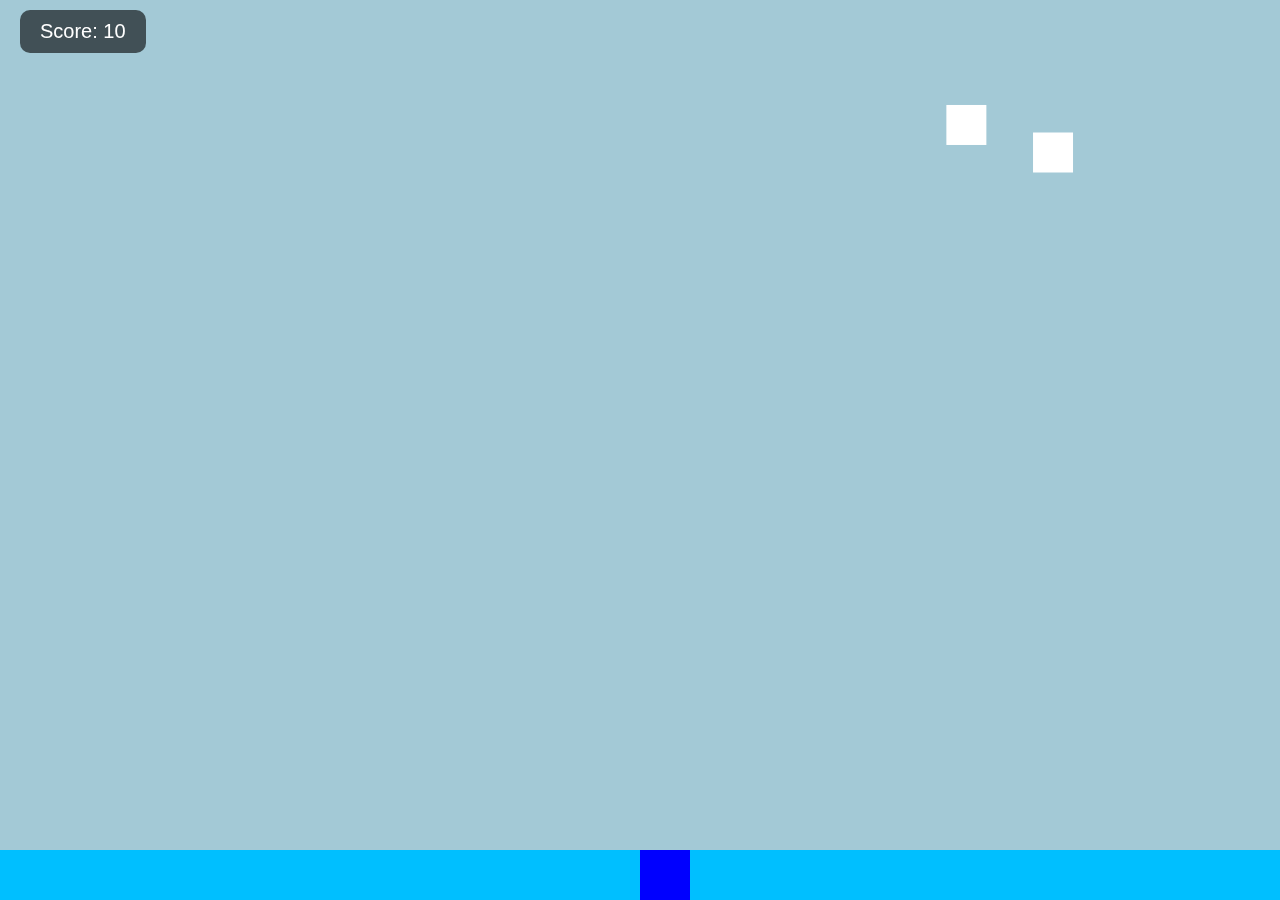
<file: games/game6.html>
<!DOCTYPE html>
<html lang="en">
<head>
  <meta charset="UTF-8">
  <meta name="viewport" content="width=device-width, initial-scale=1.0">
  <title>Penguin Push</title>
  <style>
    body {
      margin: 0;
      overflow: hidden;
      font-family: sans-serif;
      background: #a3c9d6;
    }

    canvas {
      display: block;
    }

    #score {
      position: absolute;
      top: 10px;
      left: 20px;
      background: rgba(0,0,0,0.6);
      color: white;
      padding: 10px 20px;
      font-size: 20px;
      border-radius: 10px;
    }

    #redoBtn {
      position: absolute;
      top: 10px;
      right: 20px;
      padding: 10px 20px;
      font-size: 16px;
      background: #f44336;
      border: none;
      color: white;
      border-radius: 10px;
      cursor: pointer;
      display: none;
    }

    #message {
      position: absolute;
      top: 100px;
      left: 50%;
      transform: translateX(-50%);
      font-size: 30px;
      color: white;
      font-weight: bold;
      display: none;
    }
  </style>
</head>
<body>
  <div id="score">Score: 0</div>
  <button id="redoBtn">🔁 Try Again</button>
  <div id="message"></div>
  <canvas id="gameCanvas"></canvas>

  <script>
    const canvas = document.getElementById('gameCanvas');
    const ctx = canvas.getContext('2d');
    const scoreDisplay = document.getElementById('score');
    const redoBtn = document.getElementById('redoBtn');
    const messageDisplay = document.getElementById('message');

    canvas.width = window.innerWidth;
    canvas.height = window.innerHeight;

    let player, penguins, score = 0, gameOver = false;

    function resetGame() {
      player = {
        x: canvas.width / 2,
        y: canvas.height - 50,
        width: 50,
        height: 50,
        speedX: 0,
        speedY: 0,
        speed: 5
      };

      penguins = [];
      score = 0;
      gameOver = false;
      updateScore();
      redoBtn.style.display = "none";
      messageDisplay.style.display = "none";
      createPenguin(); // Start spawning penguins
    }

    function updateScore() {
      scoreDisplay.textContent = `Score: ${score}`;
    }

    function drawPlayer() {
      ctx.fillStyle = 'blue';
      ctx.fillRect(player.x, player.y, player.width, player.height);
    }

    function createPenguin() {
      const penguinSize = 40;
      const penguinSpeed = 2;
      const xPos1 = Math.random() * (canvas.width - penguinSize);
      const xPos2 = Math.random() * (canvas.width - penguinSize);

      penguins.push({
        x: xPos1,
        y: 0,
        width: penguinSize,
        height: penguinSize,
        speed: penguinSpeed + Math.random() * 2 // Random speed for each penguin
      });
      
      penguins.push({
        x: xPos2,
        y: 0,
        width: penguinSize,
        height: penguinSize,
        speed: penguinSpeed + Math.random() * 2 // Random speed for each penguin
      });

      score += 10;
      updateScore();
    }

    function drawPenguins() {
      penguins.forEach(penguin => {
        ctx.fillStyle = 'white';
        ctx.fillRect(penguin.x, penguin.y, penguin.width, penguin.height);
      });
    }

    function movePenguins() {
      penguins.forEach(penguin => {
        penguin.y += penguin.speed;
        if (penguin.y > canvas.height) {
          penguin.y = -40;
          penguin.x = Math.random() * (canvas.width - penguin.width);
        }
      });
    }

    function handleCollisions() {
      penguins.forEach(penguin => {
        if (
          player.x < penguin.x + penguin.width &&
          player.x + player.width > penguin.x &&
          player.y < penguin.y + penguin.height &&
          player.y + player.height > penguin.y
        ) {
          gameOver = true;
          messageDisplay.textContent = "Game Over!";
          messageDisplay.style.display = "block";
          redoBtn.style.display = "inline-block";
        }
      });
    }

    function draw() {
      ctx.clearRect(0, 0, canvas.width, canvas.height);

      // Draw the icy platform
      ctx.fillStyle = '#00BFFF';
      ctx.fillRect(0, canvas.height - 50, canvas.width, 50);

      drawPlayer();
      drawPenguins();
      movePenguins();
      handleCollisions();
    }

    function update() {
      if (!gameOver) {
        player.x += player.speedX;
        player.y += player.speedY;

        if (player.x < 0) player.x = 0;
        if (player.x + player.width > canvas.width) player.x = canvas.width - player.width;

        if (player.y < canvas.height - 50) {
          player.y += player.speedY; // Sliding effect
        } else {
          player.y = canvas.height - 50; // Stop sliding when reaching the platform
        }
      }
      draw();
    }

    function gameLoop() {
      update();
      requestAnimationFrame(gameLoop);
    }

    // Controls
    document.addEventListener("keydown", (e) => {
      if (e.key === "ArrowLeft") {
        player.speedX = -player.speed;
      } else if (e.key === "ArrowRight") {
        player.speedX = player.speed;
      } else if (e.key === "ArrowUp") {
        player.speedY = -player.speed;
      } else if (e.key === "ArrowDown") {
        player.speedY = player.speed;
      }
    });

    document.addEventListener("keyup", (e) => {
      if (e.key === "ArrowLeft" || e.key === "ArrowRight") {
        player.speedX = 0;
      }
      if (e.key === "ArrowUp" || e.key === "ArrowDown") {
        player.speedY = 0;
      }
    });

    redoBtn.addEventListener("click", () => {
      resetGame();
    });

    resetGame();
    setInterval(createPenguin, 1000); // Spawn 2 penguins every second
    gameLoop();
  </script>
</body>
</html>
</file>
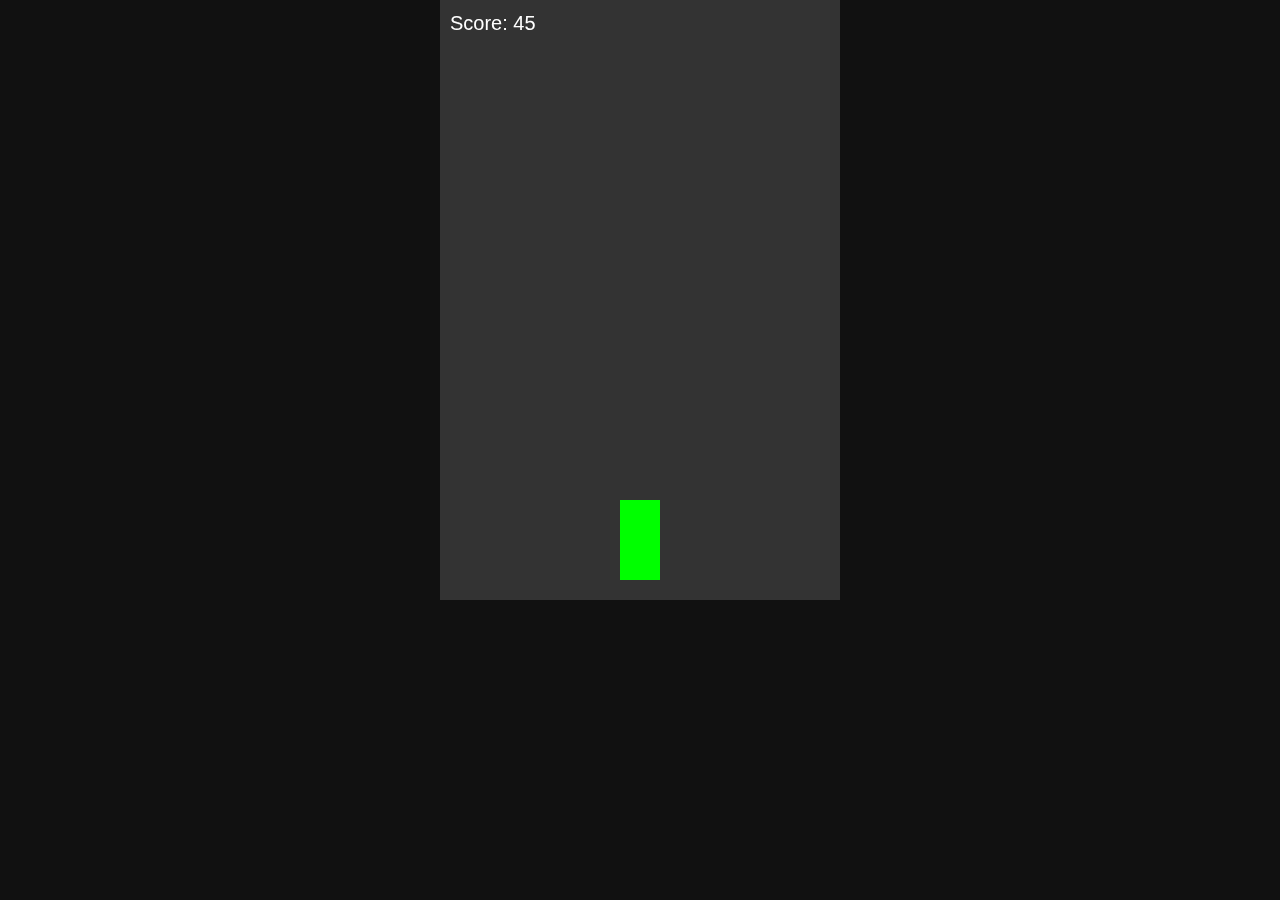
<file: games/game8.html>
<!DOCTYPE html>
<html lang="en">
<head>
  <meta charset="UTF-8">
  <title>Car Racing Game</title>
  <style>
    body { margin: 0; background: #111; overflow: hidden; }
    canvas { display: block; margin: auto; background: #333; }
  </style>
</head>
<body>
<canvas id="game"></canvas>
<script>
const canvas = document.getElementById("game");
const ctx = canvas.getContext("2d");
canvas.width = 400;
canvas.height = 600;

let player = { x: 180, y: 500, width: 40, height: 80, color: "lime" };
let enemies = [];
let score = 0;
let gameOver = false;
let speed = 4;

function spawnEnemy() {
  const lane = Math.floor(Math.random() * 4);
  const x = lane * 100 + 30;
  enemies.push({ x: x, y: -100, width: 40, height: 80, color: "red" });
}
setInterval(spawnEnemy, 1000);

let keys = {};
window.addEventListener("keydown", e => keys[e.key] = true);
window.addEventListener("keyup", e => keys[e.key] = false);

function draw(obj) {
  ctx.fillStyle = obj.color;
  ctx.fillRect(obj.x, obj.y, obj.width, obj.height);
}

function resetGame() {
  player.x = 180;
  enemies = [];
  score = 0;
  gameOver = false;
}

function gameLoop() {
  if (gameOver) return;
  ctx.clearRect(0, 0, canvas.width, canvas.height);

  if (keys["ArrowLeft"] && player.x > 0) player.x -= 5;
  if (keys["ArrowRight"] && player.x < canvas.width - player.width) player.x += 5;

  draw(player);

  for (let i = 0; i < enemies.length; i++) {
    let enemy = enemies[i];
    enemy.y += speed;
    draw(enemy);

    if (
      player.x < enemy.x + enemy.width &&
      player.x + player.width > enemy.x &&
      player.y < enemy.y + enemy.height &&
      player.y + player.height > enemy.y
    ) {
      gameOver = true;
      alert("You crashed! Final Score: " + score);
    }
  }

  score++;
  ctx.fillStyle = "white";
  ctx.font = "20px Arial";
  ctx.fillText("Score: " + score, 10, 30);

  requestAnimationFrame(gameLoop);
}

gameLoop();
</script>
</body>
</html>
</file>
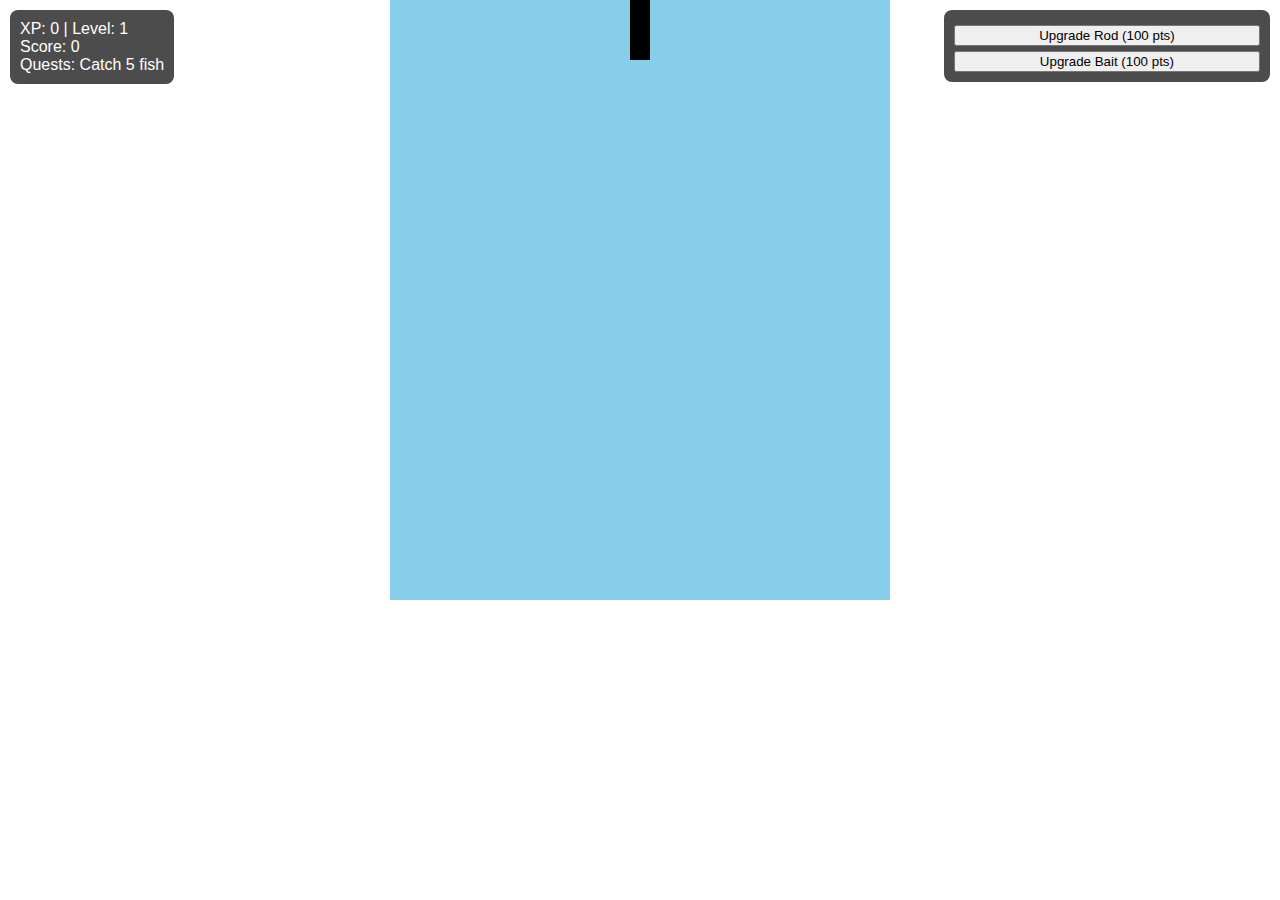
<file: games/game9.html>
<!DOCTYPE html>
<html lang="en">
<head>
  <meta charset="UTF-8" />
  <title>Fishing Adventure</title>
  <style>
    body { margin: 0; overflow: hidden; }
    canvas { display: block; margin: auto; background: #87ceeb; transition: background 1s ease; }
    #ui {
      position: absolute;
      top: 10px;
      left: 10px;
      color: white;
      font-family: Arial;
      background: rgba(0,0,0,0.7);
      padding: 10px;
      border-radius: 8px;
    }
    #shop {
      position: absolute;
      top: 10px;
      right: 10px;
      background: rgba(0,0,0,0.7);
      color: white;
      padding: 10px;
      border-radius: 8px;
      font-family: Arial;
    }
    button {
      margin-top: 5px;
      width: 100%;
    }
  </style>
</head>
<body>
<div id="ui">
  <div>XP: <span id="xp">0</span> | Level: <span id="level">1</span></div>
  <div>Score: <span id="score">0</span></div>
  <div>Quests: Catch <span id="questFish">5</span> fish</div>
</div>
<div id="shop">
  <button onclick="upgradeRod()">Upgrade Rod (100 pts)</button>
  <button onclick="upgradeBait()">Upgrade Bait (100 pts)</button>
</div>
<canvas id="game"></canvas>
<audio src="https://cdn.pixabay.com/download/audio/2022/03/15/audio_5e33623e93.mp3?filename=calm-water-ambient-11294.mp3" autoplay loop></audio>
<script>
const canvas = document.getElementById("game");
const ctx = canvas.getContext("2d");
canvas.width = 500;
canvas.height = 600;

let hook = { x: 240, y: 0, width: 20, height: 60, speed: 3, isDown: false };
let fish = [];
let score = 0, xp = 0, level = 1, rodLevel = 1, baitLevel = 1;
let questFishGoal = 5;
let questFishCaught = 0;
let backgrounds = ["#87ceeb", "#1e90ff", "#2f4f4f", "#00008b"];

function spawnFish() {
  const y = 400 + Math.random() * 180;
  const speed = 2 + Math.random() * 3;
  const direction = Math.random() < 0.5 ? 1 : -1;
  const x = direction === 1 ? -60 : canvas.width + 60;
  const rand = Math.random();
  let type = "normal", color = "orange", value = 50;
  if (rand < 0.1) { type = "rare"; color = "gold"; value = 150; }
  if (rand < 0.02) { type = "boss"; color = "purple"; value = 500; }
  fish.push({ x, y, width: 60, height: 30, color, speed, dir: direction, value });
}
setInterval(spawnFish, 1500);

window.addEventListener("keydown", e => {
  if (e.key === "ArrowDown") hook.isDown = true;
  if (e.key === "ArrowUp") hook.isDown = false;
});

function drawRect(obj) {
  ctx.fillStyle = obj.color;
  ctx.fillRect(obj.x, obj.y, obj.width, obj.height);
}

function upgradeRod() {
  if (score >= 100) {
    rodLevel++;
    score -= 100;
    hook.speed += 1;
    updateUI();
  }
}

function upgradeBait() {
  if (score >= 100) {
    baitLevel++;
    score -= 100;
    updateUI();
  }
}

function levelUp() {
  const requiredXP = level * 200;
  if (xp >= requiredXP) {
    level++;
    xp -= requiredXP;
    document.body.style.background = backgrounds[level - 1] || "#000";
  }
}

function updateUI() {
  document.getElementById("score").textContent = score;
  document.getElementById("xp").textContent = xp;
  document.getElementById("level").textContent = level;
  document.getElementById("questFish").textContent = questFishGoal - questFishCaught;
}

function gameLoop() {
  ctx.clearRect(0, 0, canvas.width, canvas.height);

  ctx.beginPath();
  ctx.moveTo(canvas.width / 2, 0);
  ctx.lineTo(canvas.width / 2, hook.y);
  ctx.strokeStyle = "#333";
  ctx.lineWidth = 2;
  ctx.stroke();

  if (hook.isDown && hook.y < canvas.height - 60) hook.y += hook.speed;
  else if (!hook.isDown && hook.y > 0) hook.y -= hook.speed;

  drawRect(hook);

  for (let i = 0; i < fish.length; i++) {
    fish[i].x += fish[i].speed * fish[i].dir;
    drawRect(fish[i]);

    if (
      hook.y + hook.height > fish[i].y &&
      hook.y < fish[i].y + fish[i].height &&
      hook.x < fish[i].x + fish[i].width &&
      hook.x + hook.width > fish[i].x
    ) {
      score += fish[i].value;
      xp += 50 * baitLevel;
      questFishCaught++;
      if (questFishCaught >= questFishGoal) {
        questFishGoal += 5;
        questFishCaught = 0;
        score += 200; // reward
        alert("🎉 Quest Completed! +200 Bonus Points!");
      }
      fish.splice(i, 1);
      i--;
    }
  }

  updateUI();
  levelUp();
  requestAnimationFrame(gameLoop);
}

gameLoop();
</script>
</body>
</html>
</file>
<file: style.css>
/* style.css */
body {
    font-family: sans-serif;
    text-align: center;
    background-color: #f2f2f2;
    color: #333;
    padding: 2rem;
  }
  
  h1 {
    font-size: 3rem;
  }
  
  .game-gallery {
    display: flex;
    justify-content: center;
    gap: 1rem;
    flex-wrap: wrap;
    margin: 2rem 0;
  }
  
  .game-card {
    background: white;
    padding: 1rem 2rem;
    border-radius: 1rem;
    box-shadow: 0 5px 15px rgba(0,0,0,0.1);
    text-decoration: none;
    color: #333;
    transition: 0.3s;
  }
  
  .game-card:hover {
    background: #ffeeaa;
  }
  
  .donate-button {
    display: inline-block;
    margin-top: 2rem;
    background-color: #ffdd57;
    padding: 0.8rem 2rem;
    border-radius: 2rem;
    text-decoration: none;
    color: #222;
    font-weight: bold;
  }
</file>
